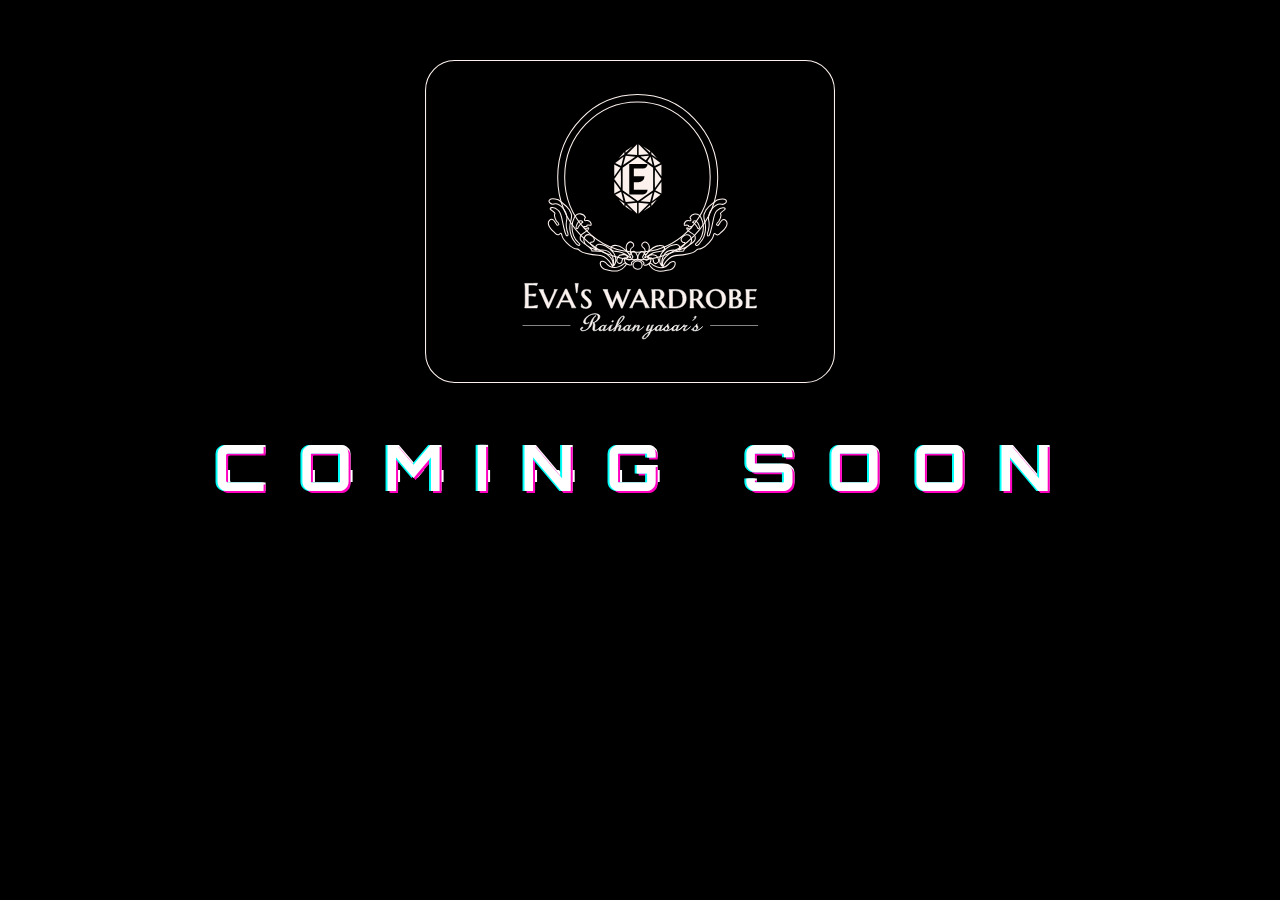
<file: index.html>
<html>
<head>
	<title>Eva's Wardrobe</title>
	<meta charset="utf-8">
	<meta name="viewport" content="width=device-width,initial-scale=1.0">
	<link rel="icon" type="image/svg+xml" href="favicon.svg">
	<link rel="preconnect" href="https://fonts.googleapis.com">
	<link rel="preconnect" href="https://fonts.gstatic.com" crossorigin>
	<link href="https://fonts.googleapis.com/css2?family=Orbitron&display=swap" rel="stylesheet">
	<link rel="stylesheet" type="text/css" href="styles.css">
	<style type="text/css">
		body,html{
			margin: 0;
			padding: 0;
		}
		body{
			display: flex;
			align-items: center;
			justify-content: center;
			background: black;
			flex-direction: column;
		}
		img{
			position: relative;
			right: 10px;
			top: 60px;
			width: 32%;
		}
		h1{
			/*position: absolute !important;*/
			left: 10px;
			top: 60px;
			color: white;
			font-family: orbitron;
			font-size: 10vh;
			letter-spacing: 20px;
		}
		@media screen and (max-width: 768px){
			img{
				width: 52%;
				right: 0;
			}
			h1{
				font-size: 1.2em !important;
				left: 5px;
				top: 70px;
			}
		}
		
	</style>
</head>
<body>
	<img src="logo.svg" />
	<h1 class="glitch" data-text="COMING SOON">COMING SOON</h1>
</body>
</html>
</file>
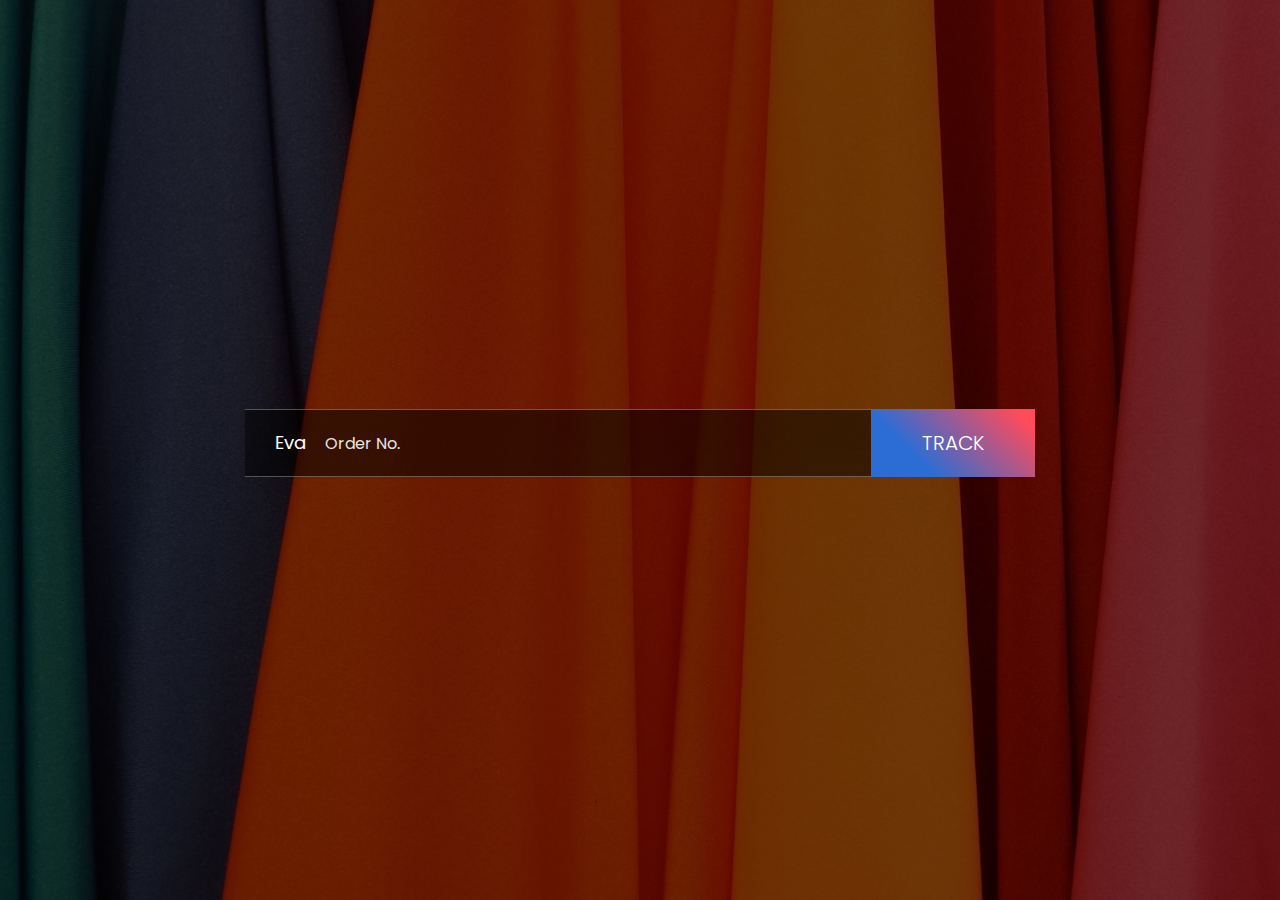
<file: tracking.html>
<html>
  <head>
    <meta http-equiv="Content-Type" content="text/html; charset=UTF-8" />
    <meta name="viewport" content="width=device-width, initial-scale=1" />
	<title>Eva Tracking</Title>
    <meta http-equiv="X-UA-Compatible" content="IE=edge" />
    <script src="js/main.js?v=2"></script>
    <link rel="icon" type="image/svg+xml" href="images/favicon.svg">
    <link href="https://stackpath.bootstrapcdn.com/bootstrap/4.3.1/css/bootstrap.min.css" rel="stylesheet" />
    <script src="https://stackpath.bootstrapcdn.com/bootstrap/4.3.1/js/bootstrap.bundle.min.js" ></script>
    <link href="https://use.fontawesome.com/releases/v5.7.2/css/all.css" rel="stylesheet" />
    <script src="https://cdnjs.cloudflare.com/ajax/libs/jquery/3.2.1/jquery.min.js" ></script>
    <link href="https://fonts.googleapis.com/css?family=Poppins:300,400" rel="stylesheet" />
    <link href="css/main.css?v=0.1" rel="stylesheet" />
    <script type="text/javascript">
      $(function() {
          $('form').each(function() {
              $(this).find('input').keypress(function(e) {
                  if(e.which == 10 || e.which == 13) {
                      submitQuery()
                  }
              });

              $(this).find('input[type=submit]').hide();
          });
      });
  </script>
  </head>
  <body>
    <div class="s132">
      <form id="form">
        <div class="inner-form">
          <div class="input-field second-wrap flx">
            <div class="eva">Eva</div>
            <input id="search" autocomplete="off" type="text" placeholder="Order No." />
          </div>
          <div class="input-field third-wrap">
            <button class="btn-search" onclick="submitQuery()" id="submit" type="button">TRACK</button>
          </div>
          <input type="submit" style="position: absolute; left: -9999px"/>

        </div>
        <div id="status"><div>
      </form>
    </div>
    
  </body>
</html>
</file>
<file: styles.css>
.glitch {
  position: relative;
  color: white;
  font-size: 4em;
  letter-spacing: .5em;
  /* Animation provies a slight random skew. Check bottom of doc
	for more information on how to random skew. */
  animation: glitch-skew 1s infinite linear alternate-reverse; }
  .glitch::before {
    content: attr(data-text);
    position: absolute;
    top: 0;
    left: 0;
    width: 100%;
    height: 100%;
    left: 2px;
    text-shadow: -2px 0 #ff00c1;
    /* Creates an initial clip for our glitch. This works in
		a typical top,right,bottom,left fashion and creates a mask
		to only show a certain part of the glitch at a time. */
    clip: rect(44px, 450px, 56px, 0);
    /* Runs our glitch-anim defined below to run in a 5s loop, infinitely,
		with an alternating animation to keep things fresh. */
    animation: glitch-anim 5s infinite linear alternate-reverse; }
  .glitch::after {
    content: attr(data-text);
    position: absolute;
    top: 0;
    left: 0;
    width: 100%;
    height: 100%;
    left: -2px;
    text-shadow: -2px 0 #00fff9, 2px 2px #ff00c1;
    animation: glitch-anim2 1s infinite linear alternate-reverse; }

/* Creates an animation with 20 steaps. For each step, it calculates 
a percentage for the specific step. It then generates a random clip
box to be used for the random glitch effect. Also adds a very subtle
skew to change the 'thickness' of the glitch.*/
@keyframes glitch-anim {
  0% {
    clip: rect(16px, 9999px, 55px, 0);
    transform: skew(0.96deg); }
  5% {
    clip: rect(16px, 9999px, 98px, 0);
    transform: skew(0.18deg); }
  10% {
    clip: rect(14px, 9999px, 65px, 0);
    transform: skew(0.55deg); }
  15% {
    clip: rect(23px, 9999px, 58px, 0);
    transform: skew(0.47deg); }
  20% {
    clip: rect(12px, 9999px, 60px, 0);
    transform: skew(0.18deg); }
  25% {
    clip: rect(56px, 9999px, 95px, 0);
    transform: skew(0.11deg); }
  30% {
    clip: rect(63px, 9999px, 89px, 0);
    transform: skew(0.88deg); }
  35% {
    clip: rect(30px, 9999px, 17px, 0);
    transform: skew(0.9deg); }
  40% {
    clip: rect(47px, 9999px, 40px, 0);
    transform: skew(0.6deg); }
  45% {
    clip: rect(73px, 9999px, 21px, 0);
    transform: skew(0.12deg); }
  50% {
    clip: rect(13px, 9999px, 34px, 0);
    transform: skew(0.54deg); }
  55% {
    clip: rect(14px, 9999px, 58px, 0);
    transform: skew(0.06deg); }
  60% {
    clip: rect(79px, 9999px, 29px, 0);
    transform: skew(0.12deg); }
  65% {
    clip: rect(16px, 9999px, 43px, 0);
    transform: skew(0.65deg); }
  70% {
    clip: rect(40px, 9999px, 6px, 0);
    transform: skew(0.83deg); }
  75% {
    clip: rect(21px, 9999px, 61px, 0);
    transform: skew(0.46deg); }
  80% {
    clip: rect(13px, 9999px, 64px, 0);
    transform: skew(0.22deg); }
  85% {
    clip: rect(32px, 9999px, 65px, 0);
    transform: skew(0.61deg); }
  90% {
    clip: rect(41px, 9999px, 67px, 0);
    transform: skew(0.93deg); }
  95% {
    clip: rect(81px, 9999px, 9px, 0);
    transform: skew(0.3deg); }
  100% {
    clip: rect(8px, 9999px, 99px, 0);
    transform: skew(0.22deg); } }

@keyframes glitch-anim2 {
  0% {
    clip: rect(18px, 9999px, 88px, 0);
    transform: skew(0.88deg); }
  5% {
    clip: rect(85px, 9999px, 47px, 0);
    transform: skew(0.23deg); }
  10% {
    clip: rect(65px, 9999px, 81px, 0);
    transform: skew(0.36deg); }
  15% {
    clip: rect(89px, 9999px, 8px, 0);
    transform: skew(0.31deg); }
  20% {
    clip: rect(96px, 9999px, 5px, 0);
    transform: skew(0.94deg); }
  25% {
    clip: rect(34px, 9999px, 18px, 0);
    transform: skew(0.7deg); }
  30% {
    clip: rect(78px, 9999px, 17px, 0);
    transform: skew(0.01deg); }
  35% {
    clip: rect(14px, 9999px, 3px, 0);
    transform: skew(0.96deg); }
  40% {
    clip: rect(77px, 9999px, 10px, 0);
    transform: skew(0.04deg); }
  45% {
    clip: rect(88px, 9999px, 89px, 0);
    transform: skew(0.15deg); }
  50% {
    clip: rect(74px, 9999px, 82px, 0);
    transform: skew(0.35deg); }
  55% {
    clip: rect(10px, 9999px, 67px, 0);
    transform: skew(0.96deg); }
  60% {
    clip: rect(19px, 9999px, 57px, 0);
    transform: skew(0.5deg); }
  65% {
    clip: rect(1px, 9999px, 75px, 0);
    transform: skew(0.24deg); }
  70% {
    clip: rect(43px, 9999px, 37px, 0);
    transform: skew(0.7deg); }
  75% {
    clip: rect(28px, 9999px, 71px, 0);
    transform: skew(0.54deg); }
  80% {
    clip: rect(59px, 9999px, 54px, 0);
    transform: skew(0.45deg); }
  85% {
    clip: rect(2px, 9999px, 28px, 0);
    transform: skew(0.13deg); }
  90% {
    clip: rect(71px, 9999px, 43px, 0);
    transform: skew(0.15deg); }
  95% {
    clip: rect(10px, 9999px, 13px, 0);
    transform: skew(0.2deg); }
  100% {
    clip: rect(27px, 9999px, 31px, 0);
    transform: skew(0.06deg); } }

@keyframes glitch-skew {
  0% {
    transform: skew(-4deg); }
  10% {
    transform: skew(2deg); }
  20% {
    transform: skew(-1deg); }
  30% {
    transform: skew(-2deg); }
  40% {
    transform: skew(2deg); }
  50% {
    transform: skew(-1deg); }
  60% {
    transform: skew(-2deg); }
  70% {
    transform: skew(4deg); }
  80% {
    transform: skew(0deg); }
  90% {
    transform: skew(0deg); }
  100% {
    transform: skew(1deg); } }
</file>
<file: css/main.css>
html {
  line-height: 1.15;
  /* 1 */
  -ms-text-size-adjust: 100%;
  /* 2 */
  -webkit-text-size-adjust: 100%;
  /* 2 */
}

/* Sections
   ========================================================================== */
/**
 * Remove the margin in all browsers (opinionated).
 */
/*************************************************************************
***********************************************************************
***********************************************************************
***********************************************************************
***********************************************************************/
.flx{
  display: flex;
  align-items: center;
  justify-content: flex-start;

}
#search{
  padding-left: 80px;
}
.eva{
  position: absolute;
  margin-left: 30px;
  font-size: 1.3em;
}
body {
  min-height: 50vh;
  font-family: 'Exo 2';
  font-size: 14px;
  color: #fff;
  margin: 0;
  background: #eee
}
/*TRAck*/

 /*body {
   padding: 24px;
   font-family: 'Source Sans Pro', sans-serif;
   margin: 0;
}*/
 h1, h2, h3, h4, h5, h6 {
   margin: 0;
}
 .container {
   max-width: 1000px;
   margin-right: auto;
   margin-left: auto;
   display: flex;
   justify-content: center;
   align-items: center;
   min-height: 100vh;
}
 .table {
   width: 100%;
   border: 1px solid #eee;
}
 .table-header {
   display: flex;
   width: 100%;
   background: #000;
   padding: 18px 0;
}
 .table-row {
   display: flex;
   width: 100%;
   padding: 18px 0;
   background: #eee;
}
.table-row:nth-of-type(odd){
  background: #aaa;
  }
 .table-data, .header__item {
   flex: 1 1 20%;
   text-align: center;
}
}
 .header__item {
   text-transform: uppercase;
}
 .filter__link {
   color: white;
   text-decoration: none;
   position: relative;
   display: inline-block;
   padding-left: 24px;
   padding-right: 24px;
}
 .filter__link::after {
   content: '';
   position: absolute;
   right: -18px;
   color: white;
   font-size: 12px;
   top: 50%;
   transform: translateY(-50%);
}
 /*TRAck*/
.modal-content {
  background-color: #42469d;
  border-color: #42469d;
  border-radius: 1rem
}

@media (min-width: 576px) {
  .modal-dialog {
      max-width: 750px;
      margin: 1.75rem auto
  }
}

.show {
  padding: 0
}

.modal-header {
  border-bottom: none;
  text-align: center
}

.modal-header .close {
  padding: 1rem 1rem;
  margin: -1rem -1rem -1rem 0;
  color: #fff
}

:-moz-any-link:focus {
  outline: none
}

.modal-title {
  line-height: 3rem
}

.modal-body {
  padding: 1rem
}

#progressbar {
  margin-bottom: 3vh;
  overflow: hidden;
  color: white;
  padding-left: 0px;
  margin-top: 3vh
}

#progressbar li {
  list-style-type: none;
  font-size: 0.8rem;
  width: 25%;
  float: left;
  position: relative;
  font-weight: 400;
  color: white
}

#progressbar #step1:before {
  content: "";
  color: white;
  width: 20px;
  height: 20px;
  margin-left: 0px !important
}

#progressbar #step2:before {
  content: "";
  color: #fff;
  width: 20px;
  height: 20px;
  margin-left: 32%
}

#progressbar #step3:before {
  content: "";
  color: #fff;
  width: 20px;
  height: 20px;
  margin-right: 32%
}

#progressbar #step4:before {
  content: "";
  color: rgb(151, 149, 149, 0.651);
  width: 20px;
  height: 20px;
  margin-right: 0px !important
}

#progressbar li:before {
  line-height: 29px;
  display: block;
  font-size: 12px;
  background: rgb(151, 149, 149);
  border-radius: 50%;
  margin: auto;
  z-index: -1;
  margin-bottom: 1vh
}

#progressbar li:after {
  content: '';
  height: 3px;
  background: rgb(151, 149, 149, 0.651);
  position: absolute;
  left: 0%;
  right: 0%;
  margin-bottom: 2vh;
  top: 8px;
  z-index: 1
}

.progress-track {
  padding: 0 8%
}

#progressbar li:nth-child(2):after {
  margin-right: auto
}

#progressbar li:nth-child(1):after {
  margin: auto
}

#progressbar li:nth-child(3):after {
  float: left;
  width: 68%
}

#progressbar li:nth-child(4):after {
  margin-left: auto;
  width: 132%
}

#progressbar li.active:before,
#progressbar li.active:after {
  background: #0f0
}

#three {
  font-size: 1.2rem
}

@media (max-width: 767px) {
  #three {
      font-size: 1rem
  }
}

.details {
  padding: 2rem;
  font-size: 1.4rem;
  line-height: 3.5rem
}

@media (max-width: 767px) {
  .details {
      padding: 2rem 0;
      font-size: 1rem;
      line-height: 2.5rem
  }
}

.d-table {
  width: 100%
}

.d-table-row {
  width: 100%
}

.d-table-cell {
  padding-left: 3rem
}

@media (max-width: 767px) {
  .d-table-cell {
      padding-left: 1rem
  }
}

.col-3 {
  display: grid;
  text-align: end
}

.col-3 .d-table-row {
  align-self: flex-end
}

.fa {
  font-size: xx-large;
  text-align: center;
  width: 3rem;
  padding: 0.5rem;
  color: #42469d;
  background-color: #fff;
  border-radius: 2rem;
  bottom: 0;
  right: 0
}

button:active {
  outline: none
}

button:focus {
  outline: none
}

button {
  margin-top: 50vh
}
/*************************************************************************
***********************************************************************
***********************************************************************
***********************************************************************
***********************************************************************/
/**
 * Add the correct display in IE 9-.
 */
article,
aside,
footer,
header,
nav,
section {
  display: block;
}

/**
 * Correct the font size and margin on `h1` elements within `section` and
 * `article` contexts in Chrome, Firefox, and Safari.
 */
h1 {
  font-size: 2em;
  margin: 0.67em 0;
}

/* Grouping content
   ========================================================================== */
/**
 * Add the correct display in IE 9-.
 * 1. Add the correct display in IE.
 */
figcaption,
figure,
main {
  /* 1 */
  display: block;
}

/**
 * Add the correct margin in IE 8.
 */
figure {
  margin: 1em 40px;
}

/**
 * 1. Add the correct box sizing in Firefox.
 * 2. Show the overflow in Edge and IE.
 */
hr {
  box-sizing: content-box;
  /* 1 */
  height: 0;
  /* 1 */
  overflow: visible;
  /* 2 */
}

/**
 * 1. Correct the inheritance and scaling of font size in all browsers.
 * 2. Correct the odd `em` font sizing in all browsers.
 */
pre {
  font-family: monospace, monospace;
  /* 1 */
  font-size: 1em;
  /* 2 */
}

/* Text-level semantics
   ========================================================================== */
/**
 * 1. Remove the gray background on active links in IE 10.
 * 2. Remove gaps in links underline in iOS 8+ and Safari 8+.
 */
a {
  background-color: transparent;
  /* 1 */
  -webkit-text-decoration-skip: objects;
  /* 2 */
}

/**
 * 1. Remove the bottom border in Chrome 57- and Firefox 39-.
 * 2. Add the correct text decoration in Chrome, Edge, IE, Opera, and Safari.
 */
abbr[title] {
  border-bottom: none;
  /* 1 */
  text-decoration: underline;
  /* 2 */
  text-decoration: underline dotted;
  /* 2 */
}

/**
 * Prevent the duplicate application of `bolder` by the next rule in Safari 6.
 */
b,
strong {
  font-weight: inherit;
}

/**
 * Add the correct font weight in Chrome, Edge, and Safari.
 */
b,
strong {
  font-weight: bolder;
}

/**
 * 1. Correct the inheritance and scaling of font size in all browsers.
 * 2. Correct the odd `em` font sizing in all browsers.
 */
code,
kbd,
samp {
  font-family: monospace, monospace;
  /* 1 */
  font-size: 1em;
  /* 2 */
}

/**
 * Add the correct font style in Android 4.3-.
 */
dfn {
  font-style: italic;
}

/**
 * Add the correct background and color in IE 9-.
 */
mark {
  background-color: #ff0;
  color: #000;
}

/**
 * Add the correct font size in all browsers.
 */
small {
  font-size: 80%;
}

/**
 * Prevent `sub` and `sup` elements from affecting the line height in
 * all browsers.
 */
sub,
sup {
  font-size: 75%;
  line-height: 0;
  position: relative;
  vertical-align: baseline;
}

sub {
  bottom: -0.25em;
}

sup {
  top: -0.5em;
}

/* Embedded content
   ========================================================================== */
/**
 * Add the correct display in IE 9-.
 */
audio,
video {
  display: inline-block;
}

/**
 * Add the correct display in iOS 4-7.
 */
audio:not([controls]) {
  display: none;
  height: 0;
}

/**
 * Remove the border on images inside links in IE 10-.
 */
img {
  border-style: none;
}

/**
 * Hide the overflow in IE.
 */
svg:not(:root) {
  overflow: hidden;
}

/* Forms
   ========================================================================== */
/**
 * 1. Change the font styles in all browsers (opinionated).
 * 2. Remove the margin in Firefox and Safari.
 */
button,
input,
optgroup,
select,
textarea {
  font-family: sans-serif;
  /* 1 */
  font-size: 100%;
  /* 1 */
  line-height: 1.15;
  /* 1 */
  margin: 0;
  /* 2 */
}

/**
 * Show the overflow in IE.
 * 1. Show the overflow in Edge.
 */
button,
input {
  /* 1 */
  overflow: visible;
}

/**
 * Remove the inheritance of text transform in Edge, Firefox, and IE.
 * 1. Remove the inheritance of text transform in Firefox.
 */
button,
select {
  /* 1 */
  text-transform: none;
}

/**
 * 1. Prevent a WebKit bug where (2) destroys native `audio` and `video`
 *    controls in Android 4.
 * 2. Correct the inability to style clickable types in iOS and Safari.
 */
button,
html [type="button"],
[type="reset"],
[type="submit"] {
  -webkit-appearance: button;
  /* 2 */
}

/**
 * Remove the inner border and padding in Firefox.
 */
button::-moz-focus-inner,
[type="button"]::-moz-focus-inner,
[type="reset"]::-moz-focus-inner,
[type="submit"]::-moz-focus-inner {
  border-style: none;
  padding: 0;
}

/**
 * Restore the focus styles unset by the previous rule.
 */
button:-moz-focusring,
[type="button"]:-moz-focusring,
[type="reset"]:-moz-focusring,
[type="submit"]:-moz-focusring {
  outline: 1px dotted ButtonText;
}

/**
 * Correct the padding in Firefox.
 */
fieldset {
  padding: 0.35em 0.75em 0.625em;
}

/**
 * 1. Correct the text wrapping in Edge and IE.
 * 2. Correct the color inheritance from `fieldset` elements in IE.
 * 3. Remove the padding so developers are not caught out when they zero out
 *    `fieldset` elements in all browsers.
 */
legend {
  box-sizing: border-box;
  /* 1 */
  color: inherit;
  /* 2 */
  display: table;
  /* 1 */
  max-width: 100%;
  /* 1 */
  padding: 0;
  /* 3 */
  white-space: normal;
  /* 1 */
}

/**
 * 1. Add the correct display in IE 9-.
 * 2. Add the correct vertical alignment in Chrome, Firefox, and Opera.
 */
progress {
  display: inline-block;
  /* 1 */
  vertical-align: baseline;
  /* 2 */
}

/**
 * Remove the default vertical scrollbar in IE.
 */
textarea {
  overflow: auto;
}

/**
 * 1. Add the correct box sizing in IE 10-.
 * 2. Remove the padding in IE 10-.
 */
[type="checkbox"],
[type="radio"] {
  box-sizing: border-box;
  /* 1 */
  padding: 0;
  /* 2 */
}

/**
 * Correct the cursor style of increment and decrement buttons in Chrome.
 */
[type="number"]::-webkit-inner-spin-button,
[type="number"]::-webkit-outer-spin-button {
  height: auto;
}

/**
 * 1. Correct the odd appearance in Chrome and Safari.
 * 2. Correct the outline style in Safari.
 */
[type="search"] {
  -webkit-appearance: textfield;
  /* 1 */
  outline-offset: -2px;
  /* 2 */
}

/**
 * Remove the inner padding and cancel buttons in Chrome and Safari on macOS.
 */
[type="search"]::-webkit-search-cancel-button,
[type="search"]::-webkit-search-decoration {
  -webkit-appearance: none;
}

/**
 * 1. Correct the inability to style clickable types in iOS and Safari.
 * 2. Change font properties to `inherit` in Safari.
 */
::-webkit-file-upload-button {
  -webkit-appearance: button;
  /* 1 */
  font: inherit;
  /* 2 */
}

/* Interactive
   ========================================================================== */
/*
 * Add the correct display in IE 9-.
 * 1. Add the correct display in Edge, IE, and Firefox.
 */
details,
menu {
  display: block;
}

/*
 * Add the correct display in all browsers.
 */
summary {
  display: list-item;
}

/* Scripting
   ========================================================================== */
/**
 * Add the correct display in IE 9-.
 */
canvas {
  display: inline-block;
}

/**
 * Add the correct display in IE.
 */
template {
  display: none;
}

/* Hidden
   ========================================================================== */
/**
 * Add the correct display in IE 10-.
 */
[hidden] {
  display: none;
}

html {
  height: 100%;
}

fieldset {
  margin: 0;
  padding: 0;
  -webkit-margin-start: 0;
  -webkit-margin-end: 0;
  -webkit-padding-before: 0;
  -webkit-padding-start: 0;
  -webkit-padding-end: 0;
  -webkit-padding-after: 0;
  border: 0;
}

legend {
  margin: 0;
  padding: 0;
  display: block;
  -webkit-padding-start: 0;
  -webkit-padding-end: 0;
}

/*===============================
=            Choices            =
===============================*/
.choices {
  position: relative;
  margin-bottom: 24px;
  font-size: 16px;
}

.choices:focus {
  outline: none;
}

.choices:last-child {
  margin-bottom: 0;
}

.choices.is-disabled .choices__inner, .choices.is-disabled .choices__input {
  background-color: #EAEAEA;
  cursor: not-allowed;
  -webkit-user-select: none;
     -moz-user-select: none;
      -ms-user-select: none;
          user-select: none;
}

.choices.is-disabled .choices__item {
  cursor: not-allowed;
}

.choices[data-type*="select-one"] {
  cursor: pointer;
}

.choices[data-type*="select-one"] .choices__inner {
  padding-bottom: 7.5px;
}

.choices[data-type*="select-one"] .choices__input {
  display: block;
  width: 100%;
  padding: 10px;
  border-bottom: 1px solid #DDDDDD;
  background-color: #FFFFFF;
  margin: 0;
}

.choices[data-type*="select-one"] .choices__button {
  background-image: url("../../icons/cross-inverse.svg");
  padding: 0;
  background-size: 8px;
  height: 100%;
  position: absolute;
  top: 50%;
  right: 0;
  margin-top: -10px;
  margin-right: 25px;
  height: 20px;
  width: 20px;
  border-radius: 10em;
  opacity: .5;
}

.choices[data-type*="select-one"] .choices__button:hover, .choices[data-type*="select-one"] .choices__button:focus {
  opacity: 1;
}

.choices[data-type*="select-one"] .choices__button:focus {
  box-shadow: 0px 0px 0px 2px #00BCD4;
}

.choices[data-type*="select-one"]:after {
  content: "";
  height: 0;
  width: 0;
  border-style: solid;
  border-color: #333333 transparent transparent transparent;
  border-width: 5px;
  position: absolute;
  right: 11.5px;
  top: 50%;
  margin-top: -2.5px;
  pointer-events: none;
}

.choices[data-type*="select-one"].is-open:after {
  border-color: transparent transparent #333333 transparent;
  margin-top: -7.5px;
}

.choices[data-type*="select-one"][dir="rtl"]:after {
  left: 11.5px;
  right: auto;
}

.choices[data-type*="select-one"][dir="rtl"] .choices__button {
  right: auto;
  left: 0;
  margin-left: 25px;
  margin-right: 0;
}

.choices[data-type*="select-multiple"] .choices__inner, .choices[data-type*="text"] .choices__inner {
  cursor: text;
}

.choices[data-type*="select-multiple"] .choices__button, .choices[data-type*="text"] .choices__button {
  position: relative;
  display: inline-block;
  margin-top: 0;
  margin-right: -4px;
  margin-bottom: 0;
  margin-left: 8px;
  padding-left: 16px;
  border-left: 1px solid #008fa1;
  background-image: url("../../icons/cross.svg");
  background-size: 8px;
  width: 8px;
  line-height: 1;
  opacity: .75;
}

.choices[data-type*="select-multiple"] .choices__button:hover, .choices[data-type*="select-multiple"] .choices__button:focus, .choices[data-type*="text"] .choices__button:hover, .choices[data-type*="text"] .choices__button:focus {
  opacity: 1;
}

.choices__inner {
  display: inline-block;
  vertical-align: top;
  width: 100%;
  background-color: #f9f9f9;
  padding: 7.5px 7.5px 3.75px;
  border: 1px solid #DDDDDD;
  border-radius: 2.5px;
  font-size: 14px;
  min-height: 44px;
  overflow: hidden;
}

.is-focused .choices__inner, .is-open .choices__inner {
  border-color: #b7b7b7;
}

.is-open .choices__inner {
  border-radius: 2.5px 2.5px 0 0;
}

.is-flipped.is-open .choices__inner {
  border-radius: 0 0 2.5px 2.5px;
}

.choices__list {
  margin: 0;
  padding-left: 0;
  list-style: none;
}

.choices__list--single {
  display: inline-block;
  padding: 4px 16px 4px 4px;
  width: 100%;
}

[dir="rtl"] .choices__list--single {
  padding-right: 4px;
  padding-left: 16px;
}

.choices__list--single .choices__item {
  width: 100%;
}

.choices__list--multiple {
  display: inline;
}

.choices__list--multiple .choices__item {
  display: inline-block;
  vertical-align: middle;
  border-radius: 20px;
  padding: 4px 10px;
  font-size: 12px;
  font-weight: 500;
  margin-right: 3.75px;
  margin-bottom: 3.75px;
  background-color: #00BCD4;
  border: 1px solid #00a5bb;
  color: #FFFFFF;
  word-break: break-all;
}

.choices__list--multiple .choices__item[data-deletable] {
  padding-right: 5px;
}

[dir="rtl"] .choices__list--multiple .choices__item {
  margin-right: 0;
  margin-left: 3.75px;
}

.choices__list--multiple .choices__item.is-highlighted {
  background-color: #00a5bb;
  border: 1px solid #008fa1;
}

.is-disabled .choices__list--multiple .choices__item {
  background-color: #aaaaaa;
  border: 1px solid #919191;
}

.choices__list--dropdown {
  display: none;
  z-index: 1;
  position: absolute;
  width: 100%;
  background-color: #FFFFFF;
  border: 1px solid #DDDDDD;
  top: 100%;
  margin-top: -1px;
  border-bottom-left-radius: 2.5px;
  border-bottom-right-radius: 2.5px;
  overflow: hidden;
  word-break: break-all;
}

.choices__list--dropdown.is-active {
  display: block;
}

.is-open .choices__list--dropdown {
  border-color: #b7b7b7;
}

.is-flipped .choices__list--dropdown {
  top: auto;
  bottom: 100%;
  margin-top: 0;
  margin-bottom: -1px;
  border-radius: .25rem .25rem 0 0;
}

.choices__list--dropdown .choices__list {
  position: relative;
  max-height: 300px;
  overflow: auto;
  -webkit-overflow-scrolling: touch;
  will-change: scroll-position;
}

.choices__list--dropdown .choices__item {
  position: relative;
  padding: 10px;
  font-size: 14px;
}

[dir="rtl"] .choices__list--dropdown .choices__item {
  text-align: right;
}

@media (min-width: 640px) {
  .choices__list--dropdown .choices__item--selectable {
    padding-right: 100px;
  }
  .choices__list--dropdown .choices__item--selectable:after {
    content: attr(data-select-text);
    font-size: 12px;
    opacity: 0;
    position: absolute;
    right: 10px;
    top: 50%;
    transform: translateY(-50%);
  }
  [dir="rtl"] .choices__list--dropdown .choices__item--selectable {
    text-align: right;
    padding-left: 100px;
    padding-right: 10px;
  }
  [dir="rtl"] .choices__list--dropdown .choices__item--selectable:after {
    right: auto;
    left: 10px;
  }
}

.choices__list--dropdown .choices__item--selectable.is-highlighted {
  background-color: #f2f2f2;
}

.choices__list--dropdown .choices__item--selectable.is-highlighted:after {
  opacity: .5;
}

.choices__item {
  cursor: default;
}

.choices__item--selectable {
  cursor: pointer;
}

.choices__item--disabled {
  cursor: not-allowed;
  -webkit-user-select: none;
     -moz-user-select: none;
      -ms-user-select: none;
          user-select: none;
  opacity: .5;
}

.choices__heading {
  font-weight: 600;
  font-size: 12px;
  padding: 10px;
  border-bottom: 1px solid #f7f7f7;
  color: gray;
}

.choices__button {
  text-indent: -9999px;
  -webkit-appearance: none;
  -moz-appearance: none;
       appearance: none;
  border: 0;
  background-color: transparent;
  background-repeat: no-repeat;
  background-position: center;
  cursor: pointer;
}

.choices__button:focus {
  outline: none;
}

.choices__input {
  display: inline-block;
  vertical-align: baseline;
  background-color: #f9f9f9;
  font-size: 14px;
  margin-bottom: 5px;
  border: 0;
  border-radius: 0;
  max-width: 100%;
  padding: 4px 0 4px 2px;
}

.choices__input:focus {
  outline: 0;
}

[dir="rtl"] .choices__input {
  padding-right: 2px;
  padding-left: 0;
}

.choices__placeholder {
  opacity: .5;
}

/*=====  End of Choices  ======*/
input,
button {
  font-family: 'Poppins', sans-serif;
}

* {
  box-sizing: border-box;
}

.s132 {
  min-height: 100vh;
  display: -ms-flexbox;
  display: flex;
  -ms-flex-pack: center;
      justify-content: center;
  -ms-flex-align: center;
      align-items: center;
  font-family: 'Poppins', sans-serif;
  background: url("../images/Search_132.jpg");
  background-size: cover;
  background-position: center center;
  padding: 15px;
}

.s132 form {
  width: 100%;
  max-width: 790px;
}

.s132 form .inner-form {
  background: rgba(0, 0, 0, 0.5);
  display: -ms-flexbox;
  display: flex;
  width: 100%;
  -ms-flex-pack: justify;
      justify-content: space-between;
  -ms-flex-align: center;
      align-items: center;
}

.s132 form .inner-form .input-field {
  height: 68px;
}

.s132 form .inner-form .input-field input {
  height: 100%;
  background: transparent;
  border: 0;
  display: block;
  width: 100%;
  padding: 10px 32px;
  font-size: 16px;
  color: #fff;
}

.s132 form .inner-form .input-field input.placeholder {
  color: #e5e5e5;
  font-size: 16px;
}

.s132 form .inner-form .input-field input:-moz-placeholder {
  color: #e5e5e5;
  font-size: 16px;
}

.s132 form .inner-form .input-field input::-webkit-input-placeholder {
  color: #e5e5e5;
  font-size: 16px;
}

.s132 form .inner-form .input-field input:hover, .s132 form .inner-form .input-field input:focus {
  box-shadow: none;
  outline: 0;
  border-color: #fff;
}

.s132 form .inner-form .input-field.first-wrap {
  width: 200px;
}

.s132 form .inner-form .input-field.first-wrap .choices__inner {
  background: transparent;
  border-radius: 0;
  border: 1px solid rgba(255, 255, 255, 0.3);
  height: 100%;
  color: #fff;
  display: -ms-flexbox;
  display: flex;
  -ms-flex-align: center;
      align-items: center;
  padding: 10px 30px;
}

.s132 form .inner-form .input-field.first-wrap .choices__inner .choices__list.choices__list--single {
  display: -ms-flexbox;
  display: flex;
  padding: 0;
  -ms-flex-align: center;
      align-items: center;
  height: 100%;
}

.s132 form .inner-form .input-field.first-wrap .choices__inner .choices__item.choices__item--selectable.choices__placeholder {
  display: -ms-flexbox;
  display: flex;
  -ms-flex-align: center;
      align-items: center;
  height: 100%;
  opacity: 1;
  color: #e5e5e5;
  font-size: 16px;
}

.s132 form .inner-form .input-field.first-wrap .choices__inner .choices__list--single .choices__item {
  display: -ms-flexbox;
  display: flex;
  -ms-flex-align: center;
      align-items: center;
  height: 100%;
}

.s132 form .inner-form .input-field.first-wrap .choices[data-type*="select-one"]:after {
  right: 30px;
  border-color: #e5e5e5 transparent transparent transparent;
}

.s132 form .inner-form .input-field.first-wrap .choices__list.choices__list--dropdown {
  border: 0;
  background: black;
}

.s132 form .inner-form .input-field.first-wrap .choices__list.choices__list--dropdown .choices__item--selectable {
  padding-right: 0;
}

.s132 form .inner-form .input-field.first-wrap .choices__list--dropdown .choices__item--selectable.is-highlighted {
  background: #000;
  color: #fff;
}

.s132 form .inner-form .input-field.first-wrap .choices__list--dropdown .choices__item {
  color: #e5e5e5;
}

.s132 form .inner-form .input-field.first-wrap .choices__list--dropdown {
  margin-top: 0;
}

.s132 form .inner-form .input-field.second-wrap {
  -ms-flex-positive: 1;
      flex-grow: 1;
}

.s132 form .inner-form .input-field.second-wrap input {
  border: 1px solid rgba(255, 255, 255, 0.3);
  border-left: 0;
  border-right: 0;
}

.s132 form .inner-form .input-field.third-wrap {
  width: 164px;
}

.s132 form .inner-form .input-field.third-wrap .btn-search {
  font-weight: 300;
  height: 100%;
  width: 100%;
  white-space: nowrap;
  font-size: 20px;
  color: #fff;
  border: 0;
  cursor: pointer;
  position: relative;
  z-index: 0;
  background: linear-gradient(45deg, #2c6dd5 0%, #2c6dd5 28%, #ff4b5a 91%, #ff4b5a 100%);
}

.s132 form .inner-form .input-field.third-wrap .btn-search:before {
  border-radius: inherit;
  background: linear-gradient(45deg, #ff4b5a 0%, #ff4b5a 28%, #2c6dd5 91%, #2c6dd5 100%);
  content: '';
  display: block;
  height: 100%;
  position: absolute;
  top: 0;
  left: 0;
  opacity: 0;
  width: 100%;
  z-index: -1;
  transition: all .2s ease-out, color .2s ease-out;
}

.s132 form .inner-form .input-field.third-wrap .btn-search:hover::before {
  opacity: 1;
}

.s132 form .inner-form .input-field.third-wrap .btn-search:focus {
  outline: 0;
  box-shadow: none;
}

@media screen and (max-width: 992px) {
  .s132 form .inner-form .input-field {
    height: 50px;
  }
}

@media screen and (max-width: 767px) {
  .s132 form .inner-form {
    -ms-flex-wrap: wrap;
        flex-wrap: wrap;
    padding: 20px;
  }
  .s132 form .inner-form .input-field {
    margin-bottom: 20px;
  }
  .s132 form .inner-form .input-field input {
    padding: 10px 15px;
  }
  .s132 form .inner-form .input-field.first-wrap {
    width: 100%;
  }
  .s132 form .inner-form .input-field.first-wrap .choices__inner {
    padding: 10px 15px;
  }
  .s132 form .inner-form .input-field.first-wrap .choices[data-type*="select-one"]:after {
    right: 11.5px;
    border-color: #e5e5e5 transparent transparent transparent;
  }
  .s132 form .inner-form .input-field.second-wrap {
    width: 100%;
  }
  .s132 form .inner-form .input-field.second-wrap input {
    border: 1px solid rgba(255, 255, 255, 0.3);
  }
  .s132 form .inner-form .input-field.third-wrap {
    margin-bottom: 0;
    width: 100%;
  }
}

/*# sourceMappingURL=Searchs_132.css.map */
</file>
